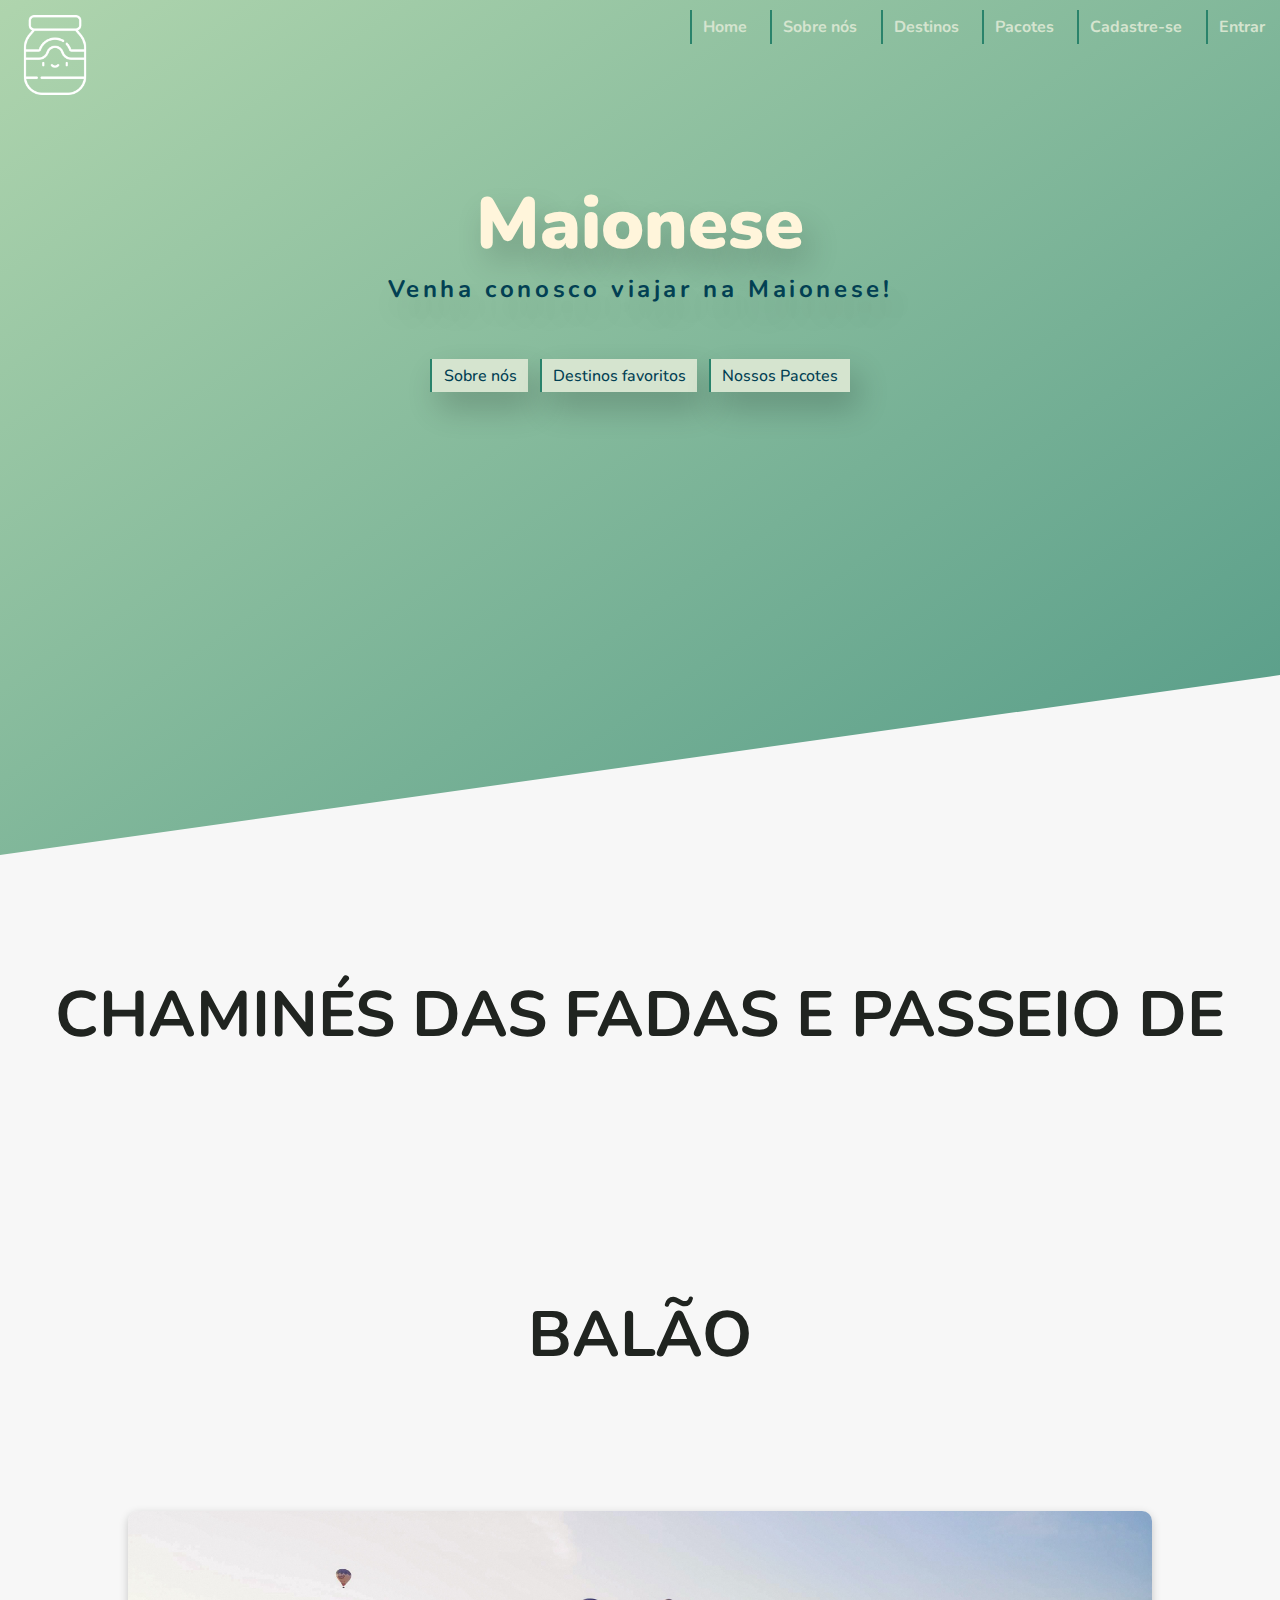
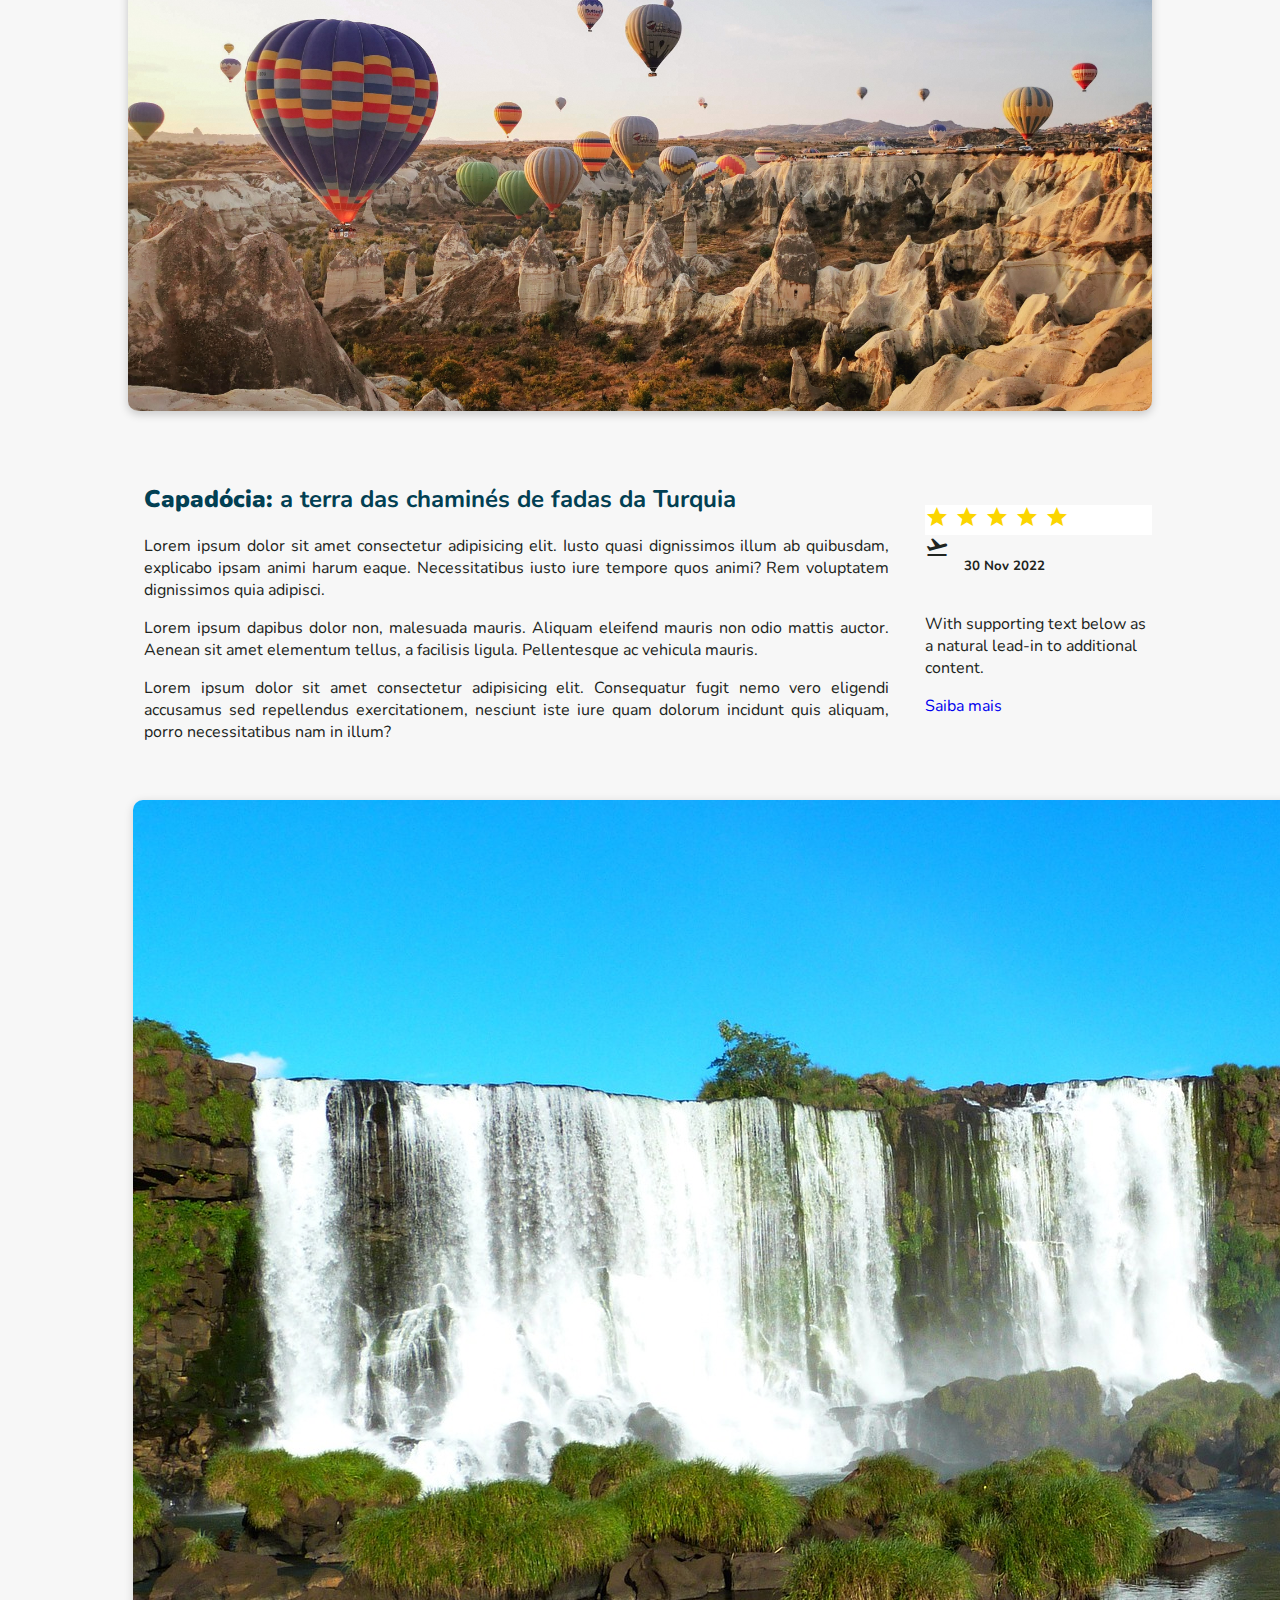
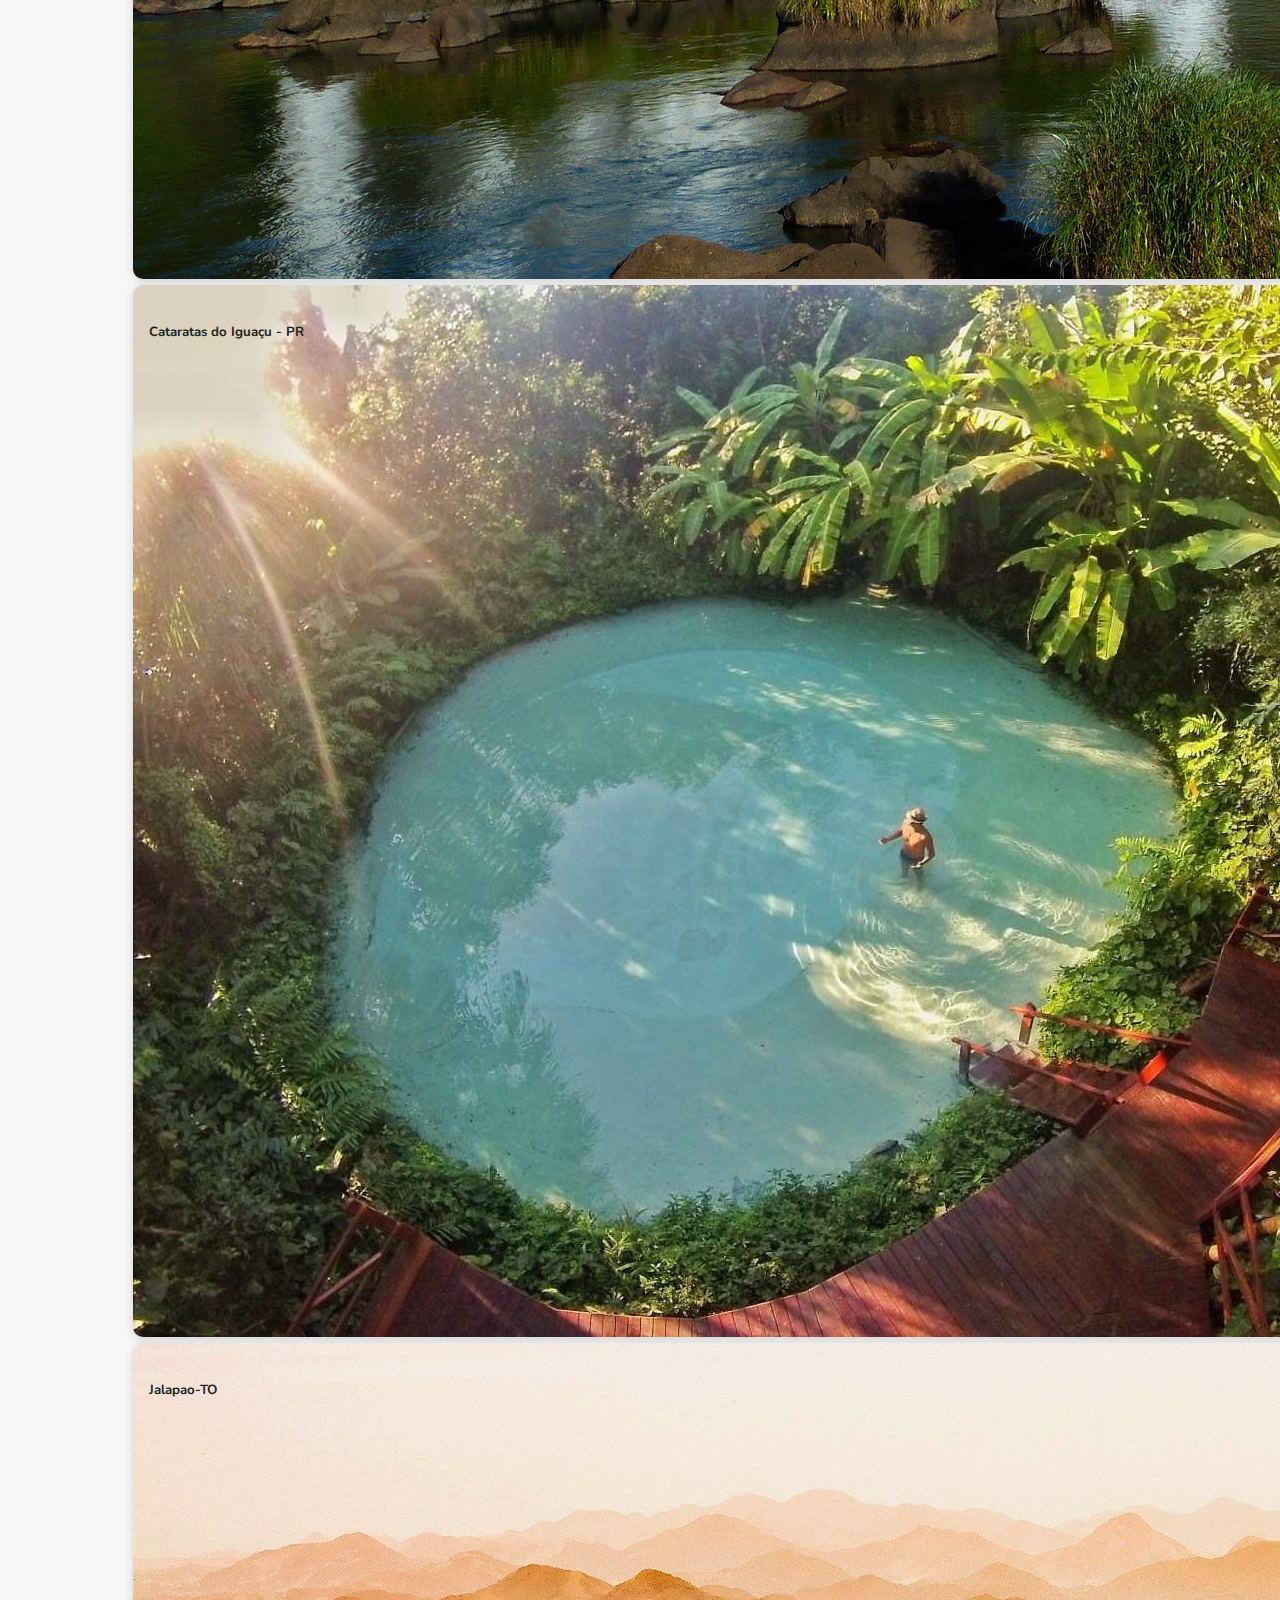
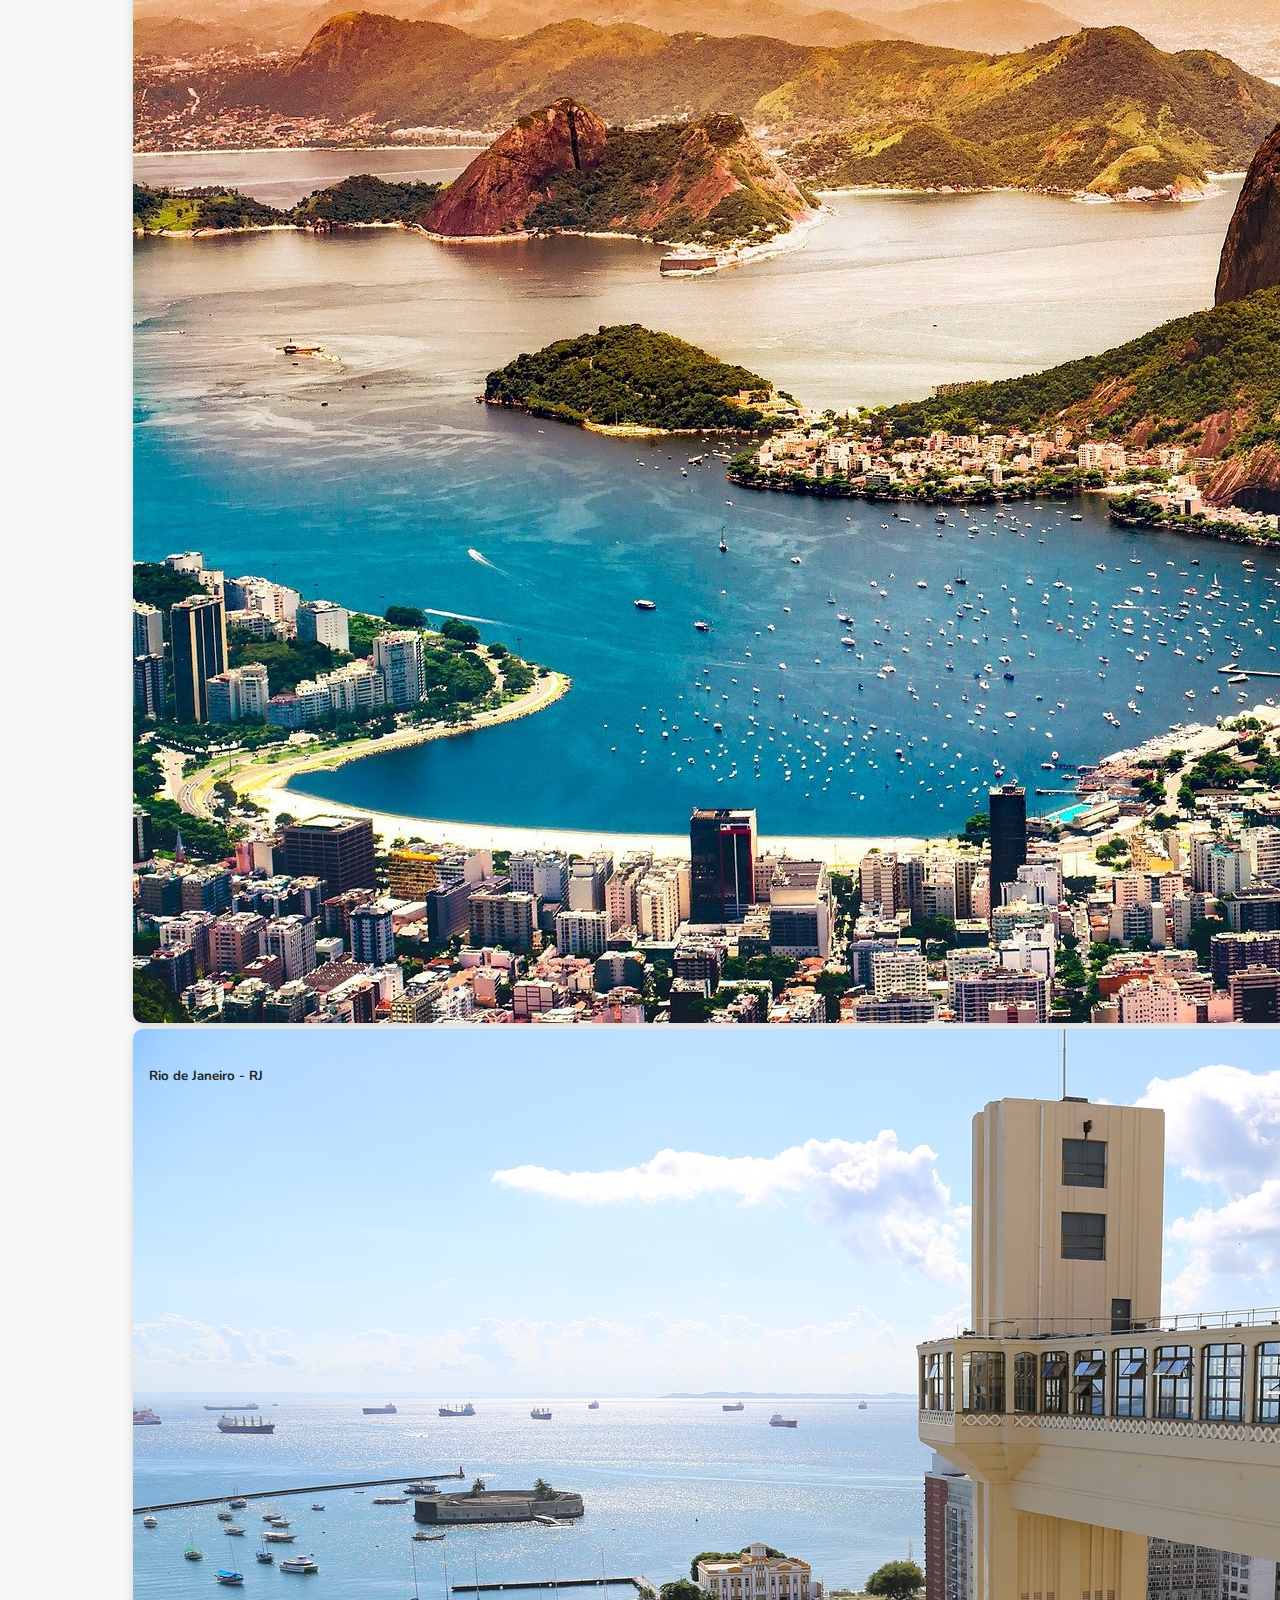
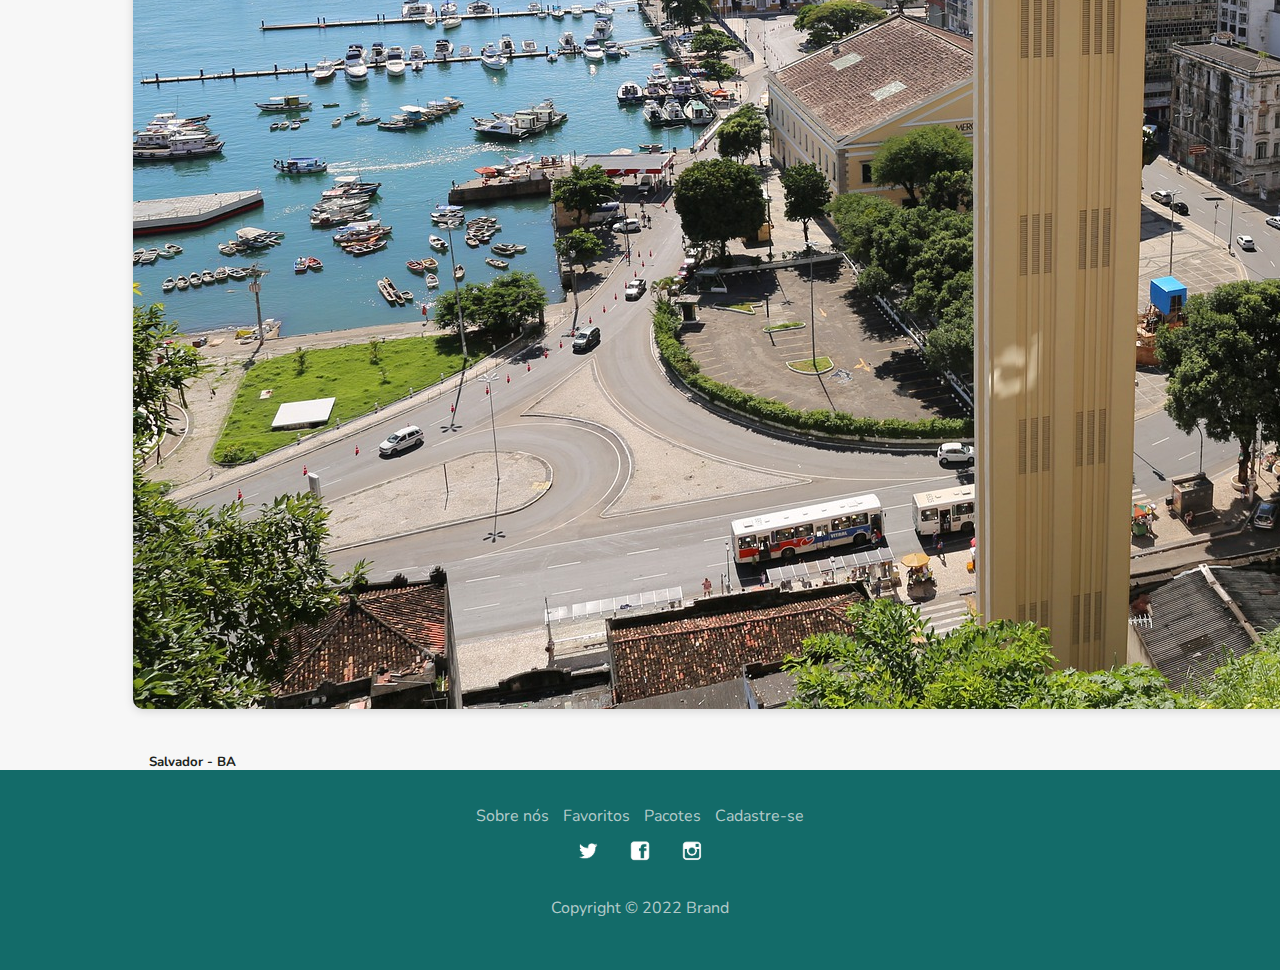
<file: destinos-favoritos/index.html>
<!DOCTYPE html>
<html lang="pt-br">

<head>
  <meta charset="UTF-8">
  <meta http-equiv="X-UA-Compatible" content="IE=edge">
  <meta name="viewport" content="width=device-width, initial-scale=1.0">
  <!-- fonts -->
  <link rel="preconnect" href="https://fonts.googleapis.com">
  <link rel="preconnect" href="https://fonts.gstatic.com" crossorigin>
  <link
    href="https://fonts.googleapis.com/css2?family=Nunito:ital,wght@0,200;0,300;0,500;0,700;0,1000;1,200;1,700&display=swap"
    rel="stylesheet">
  <!-- css home -->
  <link rel="stylesheet" href="../style.css">
  <link rel="stylesheet" href="../menu.css">
  <link rel="stylesheet" href="./style.css">

  <!-- bootstrap cdn -->
  <link href="https://cdn.jsdelivr.net/npm/bootstrap@5.0.2/dist/css/bootstrap.min.css" rel="stylesheet"
    integrity="sha384-EVSTQN3/azprG1Anm3QDgpJLIm9Nao0Yz1ztcQTwFspd3yD65VohhpuuCOmLASjC" crossorigin="anonymous">
  <!-- google icons -->
  <link href="https://fonts.googleapis.com/icon?family=Material+Icons" rel="stylesheet">
  <!-- css -->
  <link rel="stylesheet" href="../footer/footer.css">
  <link rel="stylesheet" href="./style.css">
  <link rel="shortcut icon" href="../mayonnaise.png" type="image/png">
  <title>Destinos Favoritos | Maionese</title>
</head>

<body>
  <!-- Header padrão -->
  <nav class="navBar">
    <div class="logo">
      <img src="../mayonnaise-branco.png" alt="">
    </div>
    <input type="checkbox" id="menu-toggle" />
    <div class="menu-hamburguer">
      <span></span>
    </div>
    <div class="lista">
      <ul>
        <li><a href="../">Home</a></li>
        <li><a href="../sobre">Sobre nós</a></li>
        <li><a href="../destinos-favoritos/">Destinos</a></li>
        <li><a href="../pacotes/">Pacotes</a></li>
        <li><a href="../cadastro/cadastro.html">Cadastre-se</a></li>
        <li><a href="../login/login.html">Entrar</a></li>
      </ul>
    </div>
  </nav>
  <header class="containerHeader">
    <div class="texto">
      <h1>Maionese</h1>
      <h3>Venha conosco viajar na Maionese!</h3>
      <div class="textoLinks">
        <a href="../sobre">Sobre nós</a>
        <a href="../destinos-favoritos/">Destinos favoritos</a>
        <a href="../pacotes/">Nossos Pacotes</a>
      </div>
    </div>
  </header>
  <main>
    <section class="principal">
      <div class="titulo">
        <h1>Chaminés das Fadas e passeio de balão</h1>
      </div>
      <figure class="principal-img">
        <img src="../imagens/baloes-capadocia-turquia.jpg" alt="balões-capadocia-turquia">
      </figure>

    </section>
    <section class="conteudo">
      <div class="descricao">
        <h2><strong>Capadócia:</strong> a terra das chaminés de fadas da Turquia</h2>
        <p>Lorem ipsum dolor sit amet consectetur adipisicing elit. Iusto quasi dignissimos illum ab quibusdam,
          explicabo ipsam animi harum eaque. Necessitatibus iusto iure tempore quos animi? Rem voluptatem dignissimos
          quia adipisci.</p>
        <p>Lorem ipsum dapibus dolor non, malesuada mauris. Aliquam eleifend mauris non odio mattis auctor. Aenean sit
          amet elementum tellus, a facilisis ligula. Pellentesque ac vehicula mauris.</p>
        <p>Lorem ipsum dolor sit amet consectetur adipisicing elit. Consequatur fugit nemo vero eligendi accusamus sed
          repellendus exercitationem, nesciunt iste iure quam dolorum incidunt quis aliquam, porro necessitatibus nam in
          illum?</p>
      </div>
      <div class="informacoes">
        <div class="card">
          <div class="card-header">
            <span class="material-icons yellow">star star star star star</span>
          </div>
          <div class="card-body">
            <div class="card-title">
              <span class="material-icons">flight_takeoff</span>
              <h5 class="card-title">30 Nov 2022</h5>
            </div>
            <p class="card-text">With supporting text below as a natural lead-in to additional content.</p>
            <a href="../pacotes/index.html" class="btn btn-outline-success">Saiba mais</a>
          </div>
        </div>
      </div>
    </section>
    <section class="destinos">
      <div class="card-group">
        <div class="card text-black-50 card-galery">
          <a href="./index.html"><img src="../imagens/Foz-do-Iguacu-PR.jpg" class="card-img-top" alt="..."></a>
          <div class="card-img-overlay">
            <h5 class="card-title">Cataratas do Iguaçu - PR</h5>
          </div>
        </div>
        <div class="card text-black-50 card-galery">
          <a href="./index.html"><img src="../imagens/Jalapao-TO.jpeg" class="card-img-top" alt="..."></a>
          <div class="card-img-overlay">
            <h5 class="card-title">Jalapao-TO</h5>
          </div>
        </div>
        <div class="card text-black-50 card-galery">
          <a href="./index.html"><img src="../imagens/rio-de-janeiro.jpg" class="card-img-top" alt="..."></a>
          <div class="card-img-overlay">
            <h5 class="card-title">Rio de Janeiro - RJ</h5>
          </div>
        </div>
        <div class="card text-black-50 card-galery">
          <a href="./index.html"><img src="../imagens/Salvador-BA.jpg" class="card-img-top" alt="..."></a>
          <div class="card-img-overlay">
            <h5 class="card-title">Salvador - BA</h5>
          </div>
        </div>
      </div>
      </div>
    </section>
  </main>
  <footer>
    <section class="footer-links">
      <div class="links">
        <a href="../sobre/index.html">Sobre nós</a>
        <a href="../destinos-favoritos/index.html">Favoritos</a>
        <a href="../pacotes/index.html">Pacotes</a>
        <a href="../cadastro/cadastro.html">Cadastre-se</a>
      </div>
      <div class="redes-icons">
        <a href="#"><img src="../imagens/twiter.png" alt="twiter-icon"></a>
        <a href="#"><img src="../imagens/facebook.png" alt="facebook-icon"></a>
        <a href="#"><img src="../imagens/instagram.png" alt="instagram-icon"></a>
      </div>
      <p>Copyright © 2022 Brand</p>
    </section>
  </footer>
  <script src="https://cdn.jsdelivr.net/npm/bootstrap@5.0.2/dist/js/bootstrap.bundle.min.js"
    integrity="sha384-MrcW6ZMFYlzcLA8Nl+NtUVF0sA7MsXsP1UyJoMp4YLEuNSfAP+JcXn/tWtIaxVXM"
    crossorigin="anonymous"></script>
</body>

</html>
</file>
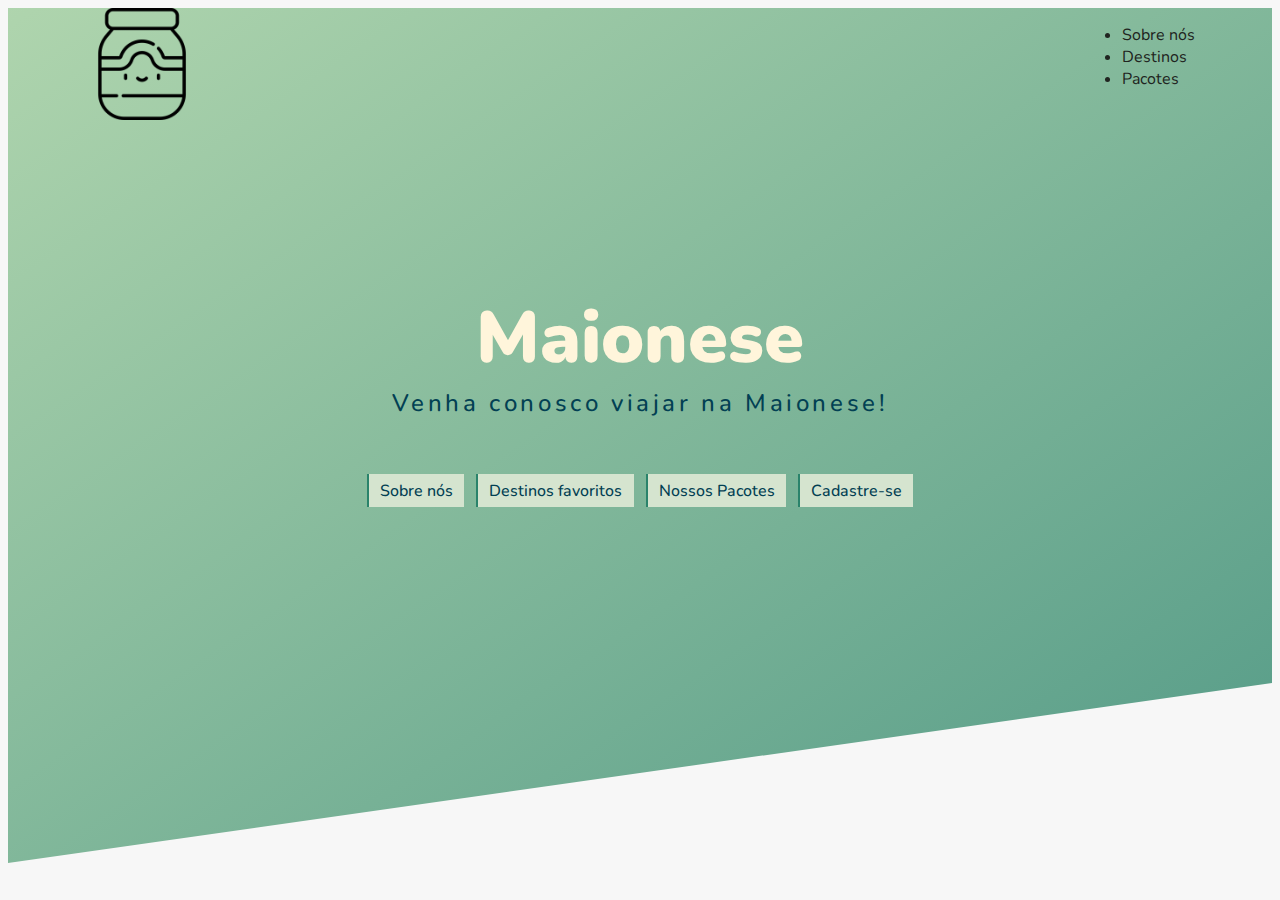
<file: frontEndEstatico/index.html>
<!DOCTYPE html>
<html lang="pt-br">

<head>
    <meta charset="UTF-8">
    <meta http-equiv="X-UA-Compatible" content="IE=edge">
    <meta name="viewport" content="width=device-width, initial-scale=1.0">
    <link rel="preconnect" href="https://fonts.googleapis.com">
    <link rel="preconnect" href="https://fonts.gstatic.com" crossorigin>
    <link href="https://fonts.googleapis.com/css2?family=Delius+Swash+Caps&display=swap" rel="stylesheet">
    <link rel="preconnect" href="https://fonts.googleapis.com">
    <link rel="preconnect" href="https://fonts.gstatic.com" crossorigin>
    <link href="https://fonts.googleapis.com/css2?family=Nunito:ital,wght@0,200;0,300;0,500;0,1000;1,200&display=swap"
        rel="stylesheet">
    <link rel="stylesheet" href="style.css">
    <title> Maionese | Venha conosco viajar na Maionese!</title>
</head>

<body>

    <header class="containerHeader">
        <nav class="navBar">
            <ul>
                <li>Sobre nós</li>
                <li>Destinos</li>
                <li>Pacotes</li>
            </ul>
        </nav>

        <div class="logo">
            <img src="/mayonnaise.png" alt="">
        </div>

        <div class="texto">
            <h1>Maionese</h1>
            <h3>Venha conosco viajar na Maionese!</h3>
            <div class="textoLinks">
                <a href="#">Sobre nós</a>
                <a href="#">Destinos favoritos</a>
                <a href="#">Nossos Pacotes</a>
                <a href="#">Cadastre-se</a>
            </div>
        </div>

    </header>

</body>

</html>
</file>
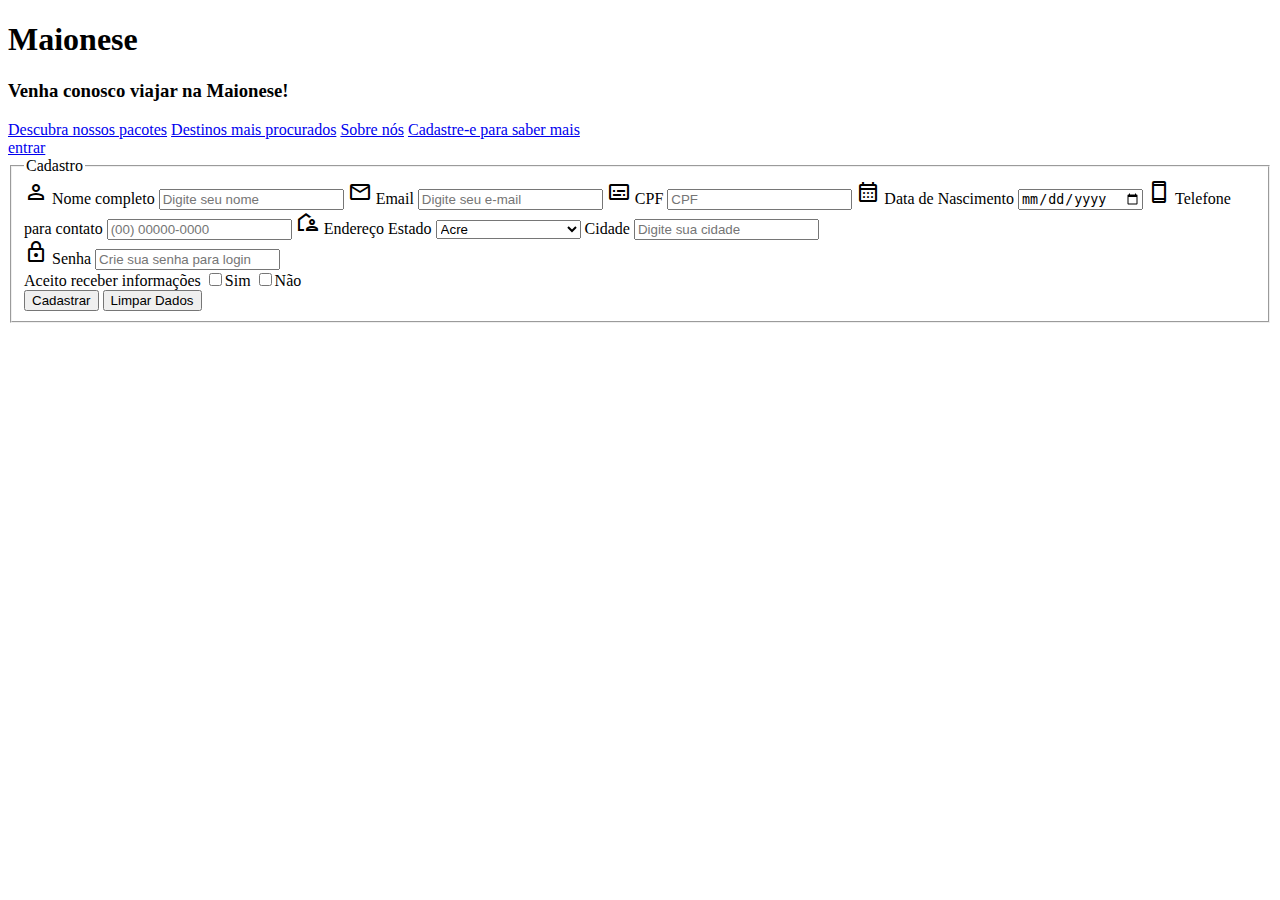
<file: cadastro.html>
<!DOCTYPE html>
<html lang="pt-br">
<head>
    <meta charset="UTF-8">
    <meta http-equiv="X-UA-Compatible" content="IE=edge">
    <meta name="viewport" content="width=device-width, initial-scale=1.0">
    <link href="https://fonts.googleapis.com/css2?family=Material+Symbols+Outlined" rel="stylesheet" />
    <title>cadastro</title>
</head>

<body>
     <!-- Header padrão do projeto -->
     <header>

        <div class="logo">
    
        </div>
        <div class="texto">
            <h1>Maionese</h1>
            <h3>Venha conosco viajar na Maionese!</h3>
            <a href="#">Descubra nossos pacotes</a>
            <a href="#">Destinos mais procurados</a>
            <a href="#">Sobre nós</a>
            <a href="#">Cadastre-e para saber mais</a>
    
        </div>
        <div>
            <a href="#">entrar</a>
        </div>
    </header>

    <!-- Main com formulário de cadastro -->
    <main>
        <div class="cadastro-container">
            <form action="">
                <Fieldset>
                    <legend>Cadastro</legend>
                    <div class="dados-cadastro">

                        <!-- Nome -->
                        <span class="material-symbols-outlined">person</span>
                        <label for="nome">Nome completo</label>
                        <input type="text" name="nome" id="nome" placeholder="Digite seu nome" maxlength="50"  required>

                        <!-- email -->
                        <span class="material-symbols-outlined">mail</span>
                        <label for="email">Email</label>
                        <input type="email" name="email-cadastro" id="email-cadastro" placeholder="Digite seu e-mail" required maxlength="30">

                        <!-- CPF -->
                        <span class="material-symbols-outlined">subtitles</span>
                        <label for="cpf">CPF</label>
                        <input type="text" name="cpf" id="cpf" placeholder="CPF" maxlength="11">

                        <!-- data nascimento -->
                        <span class="material-symbols-outlined">calendar_month</span>
                        <label for="date">Data de Nascimento</label>
                        <input type="date" name="data-nascimento" id="data-nascimento">

                        <!-- telefone para contato -->
                        <span class="material-symbols-outlined">smartphone</span>
                        <label for="telefone">Telefone para contato</label>
                        <input type="tel" name="tel" id="tel" placeholder="(00) 00000-0000" maxlength="11">

                        <!-- endereço -->
                        <span class="material-symbols-outlined">location_away</span>
                        <label for="endereco">Endereço</label>
                        <label for="endereco-estado">Estado</label>
                        <select name="endereco-estado" id="endereco-estado">
                            <option value="acre">Acre</option>
                            <option value="alagoas">Alagoas</option>
                            <option value="amapa">Amapa</option>
                            <option value="amozonas">Amazonas</option>
                            <option value="bahia">Bahia</option>
                            <option value="ceará">Ceará</option>
                            <option value="df">Distrito Federal</option>
                            <option value="esp-santo">Espirito Santo</option>
                            <option value="goias">Goiás</option>
                            <option value="maranhao">Maranhão</option>
                            <option value="mato-grosso">Mato Grosso</option>
                            <option value="mato-grosso-sul">Mato Grosso do Sul</option>
                            <option value="minas-gerais">Minas Gerais</option>
                            <option value="para">Pará</option>
                            <option value="paraiba">Paraíba</option>
                            <option value="parana">Paraná</option>
                            <option value="pernanbuco">Pernanbuco</option>
                            <option value="piaui">Piauí</option>
                            <option value="rio-jan">Rio de Janeiro</option>
                            <option value="rio-grande-norte">Rio Grande do Norte</option>
                            <option value="rio-grande-sul">Rio Grande do Sul</option>
                            <option value="rondonia">Rondônia</option>
                            <option value="roraima">Roraima</option>
                            <option value="santa-catarina">Santa Catarina</option>
                            <option value="sao-paulo">São Paulo</option>
                            <option value="sergipe">Sergipe</option>
                            <option value="tocantins">Tocantins</option>
                        </select>
                        <label for="endereco-cidade">Cidade</label>
                        <input type="text" name="endereco-cidade" id="endereco-cidade" placeholder="Digite sua cidade">
                    </div>

                    <div class="cadastro-senha">
                        <span class="material-symbols-outlined">lock</span>
                        <label for="cadastro-senha">Senha</label>
                        <input type="password" name="cadastro-senha" id="cadastro-senha" placeholder="Crie sua senha para login" required>
                    </div>

                    <!-- Aceite para receber informações  -->
                    <div class="aceite-info">
                        <label for="">Aceito receber informações</label>
                        <input type="checkbox" name="aceite-informacoes" id="sim" value="true">Sim
                        <input type="checkbox" name="aceite-informacoes" id="nao" value="false">Não
                    </div>

                    <!-- Botoes do Formulário -->
                    <div class="botoes-form">
                        <input type="button" value="Cadastrar">
                        <input type="reset" value="Limpar Dados">
                    </div>
                </Fieldset>

                <div class="destinos-interesse">
                    
                </div>
            </form>
        </div>
    </main>

    <!-- Footer padrão do projeto -->
    <footer></footer>
</body>
</html>
</file>
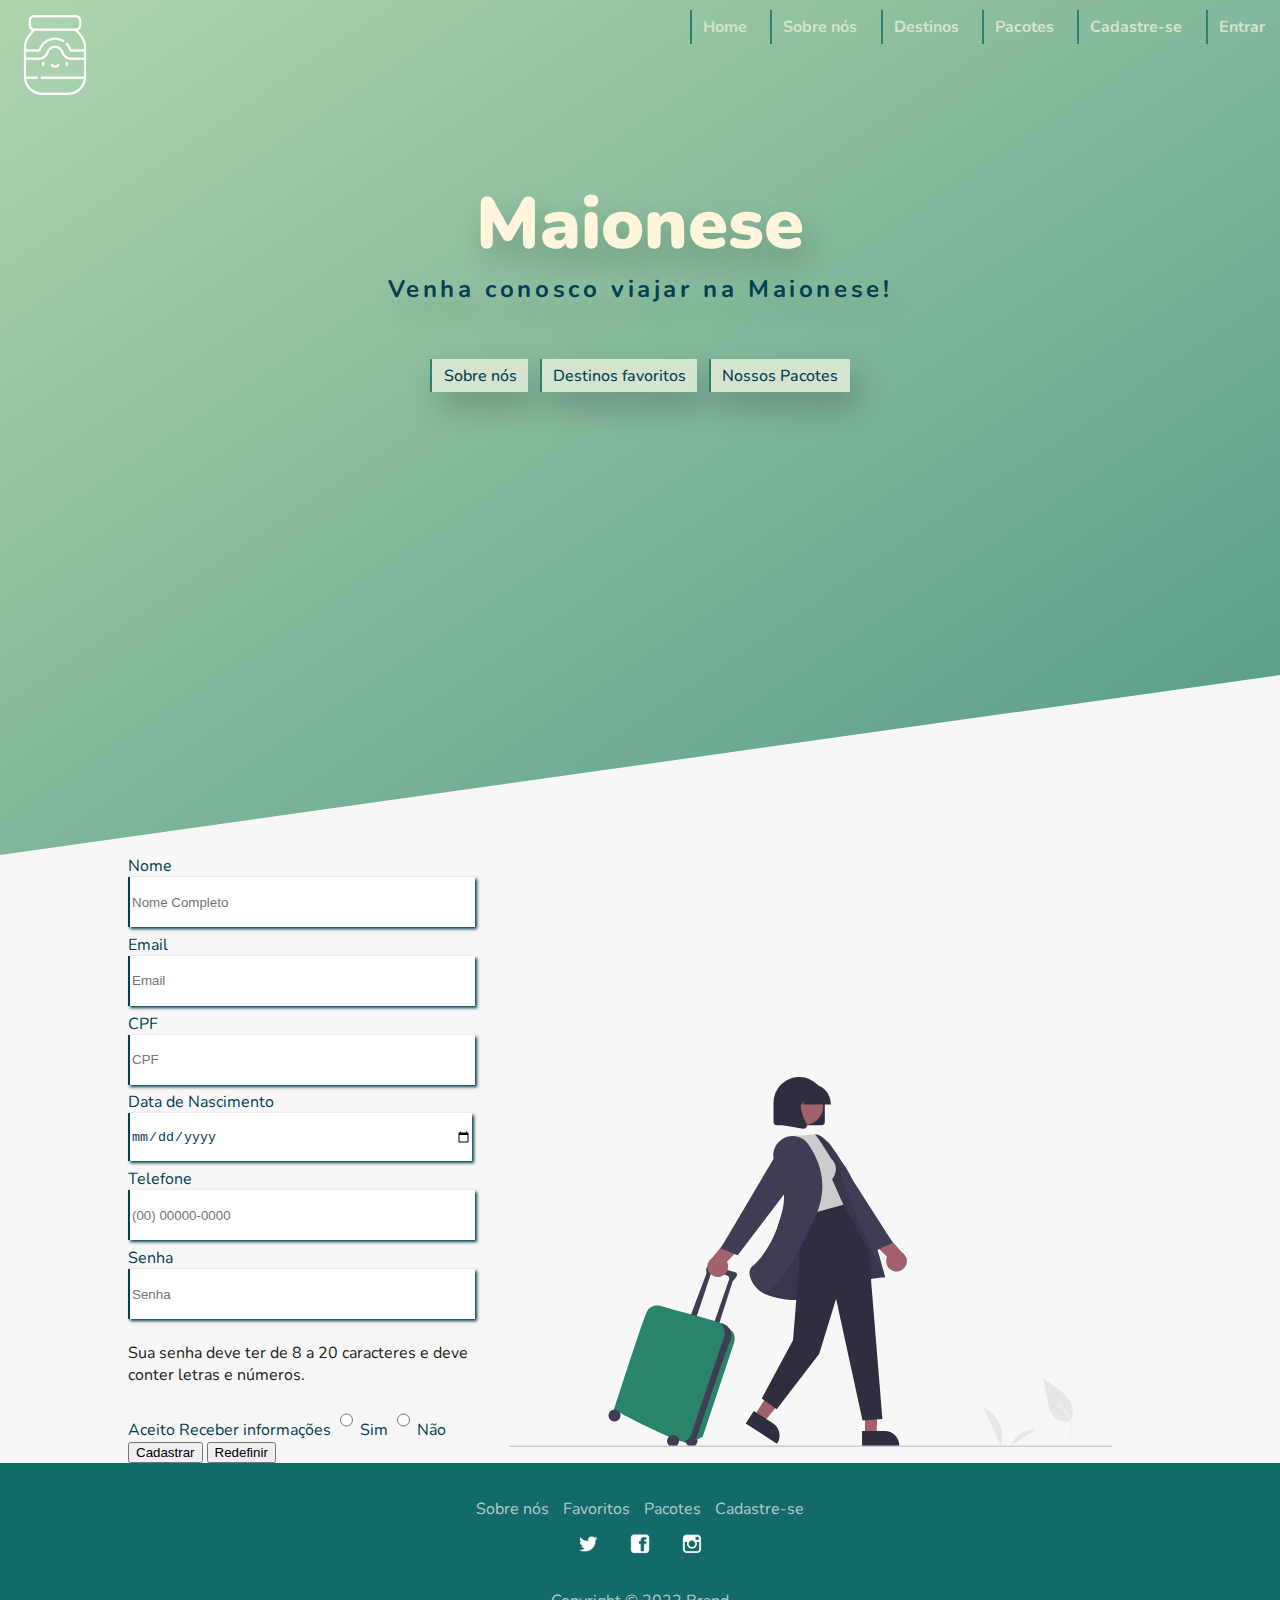
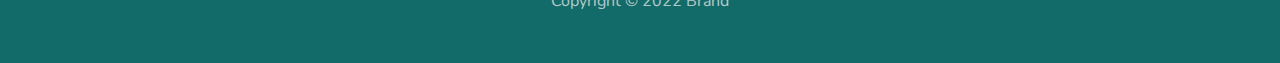
<file: cadastro/cadastro.html>
<!DOCTYPE html>
<html lang="pt-br">

<head>
    <meta charset="UTF-8">
    <meta http-equiv="X-UA-Compatible" content="IE=edge">
    <meta name="viewport" content="width=device-width, initial-scale=1.0">
    <!-- fonts -->
    <link rel="preconnect" href="https://fonts.googleapis.com">
    <link rel="preconnect" href="https://fonts.gstatic.com" crossorigin>
    <link
        href="https://fonts.googleapis.com/css2?family=Nunito:ital,wght@0,200;0,300;0,500;0,700;0,1000;1,200;1,700&display=swap"
        rel="stylesheet">
    <!-- Bootstrap CSS-->
    <link href="https://cdn.jsdelivr.net/npm/bootstrap@5.2.2/dist/css/bootstrap.min.css" rel="stylesheet"
        integrity="sha384-Zenh87qX5JnK2Jl0vWa8Ck2rdkQ2Bzep5IDxbcnCeuOxjzrPF/et3URy9Bv1WTRi" crossorigin="anonymous">
    <!-- css páginas -->
    <link rel="stylesheet" href="../style.css">
    <link rel="stylesheet" href="./style-cadastro.css">
    <link rel="stylesheet" href="../menu.css">
    <link rel="stylesheet" href="../footer/footer.css">

    <link rel="shortcut icon" href="../mayonnaise.png" type="image/png">
    <title>Fomulário de Cadastro | Maionese</title>
</head>

<body>
    <!-- Header padrão do projeto -->
    <nav class="navBar">
        <div class="logo">
            <img src="../mayonnaise-branco.png" alt="">
        </div>
        <input type="checkbox" id="menu-toggle" />
        <div class="menu-hamburguer">
            <span></span>
        </div>
        <div class="lista">
            <ul>
                <li><a href="../">Home</a></li>
                <li><a href="../sobre">Sobre nós</a></li>
                <li><a href="../destinos-favoritos/">Destinos</a></li>
                <li><a href="../pacotes/">Pacotes</a></li>
                <li><a href="../cadastro/cadastro.html">Cadastre-se</a></li>
                <li><a href="../login/login.html">Entrar</a></li>
            </ul>
        </div>
    </nav>
    <header class="containerHeader">
        <div class="texto">
            <h1>Maionese</h1>
            <h3>Venha conosco viajar na Maionese!</h3>
            <div class="textoLinks">
                <a href="../sobre">Sobre nós</a>
                <a href="../destinos-favoritos/">Destinos favoritos</a>
                <a href="../pacotes/">Nossos Pacotes</a>
            </div>
        </div>
    </header>

    <!-- Main com formulário de cadastro -->
    <main>
        <figure class="img-cadastro">
            <img src="../imagens/icones/travel_mode.svg" alt="" width="200px">
        </figure>

        <form class="col-lg-6 col-md-10">
            <!-- Nome Completo -->
            <div class="form-group row">
                <label for="nome-completo" class="col-sm-2 col-form-label">Nome</label>
                <div class="col-sm-10">
                    <input type="text" class="form-control" id="nome-completo" placeholder="Nome Completo">
                </div>
            </div>
            <!-- Email -->
            <div class="form-group row">
                <label for="email" class="col-sm-2 col-form-label">Email</label>
                <div class="col-sm-10">
                    <input type="email" class="form-control" id="email" placeholder="Email">
                </div>
            </div>
            <!-- CPF -->
            <div class="form-group row">
                <label for="cpf" class="col-sm-2 col-form-label">CPF</label>
                <div class="col-sm-10">
                    <input type="text" class="form-control" id="cpf" placeholder="CPF">
                </div>
            </div>
            <!-- Data Nascimento -->
            <div class="form-group row">
                <label for="data-nascimento" class="col-sm-2 col-form-label">Data de Nascimento</label>
                <div class="col-sm-10">
                    <input type="date" class="form-control" id="data-nascimento">
                </div>
            </div>
            <!-- Telefone para contato -->
            <div class="form-group row">
                <label for="telefone" class="col-sm-2 col-form-label">Telefone</label>
                <div class="col-sm-10">
                    <input type="tel" class="form-control" id="telefone" placeholder="(00) 00000-0000">
                </div>
            </div>
            <!-- Senha -->
            <div class="form-group row">
                <label for="senha" class="col-sm-2 col-form-label">Senha</label>
                <div class="col-sm-10">
                    <input type="password" class="form-control" id="senha" placeholder="Senha">
                    <p id="txt-auxiliar-senha" class="text-muted">
                        Sua senha deve ter de 8 a 20 caracteres e deve conter letras e números.
                    </p>
                </div>
            </div>
            <!-- Aceite informações -->
            <div class="custom-control custom-radio custom-control-inline">
                <label for="">Aceito Receber informações</label>
                <input type="radio" id="aceite-info-sim" name="aceite-info" class="custom-control-input">
                <label class="custom-control-label" for="aceite-info">Sim</label>
                <input type="radio" id="aceite-info-nao" name="aceite-info" class="custom-control-input">
                <label class="custom-control-label" for="aceite-info">Não</label>
            </div>
            <!-- Enviar -->
            <div class="form-group row">
                <div class="col-lg-12 align-items-cente">
                    <button type="submit" class="btn btn-primary">Cadastrar</button>
                    <button type="reset" class="btn btn-primary">Redefinir</button>
                </div>
            </div>
        </form>
    </main>

    <!-- Footer padrão do projeto -->
    <footer>
        <section class="footer-links">
            <div class="links">
                <a href="../sobre/index.html">Sobre nós</a>
                <a href="../destinos-favoritos/index.html">Favoritos</a>
                <a href="../pacotes/index.html">Pacotes</a>
                <a href="./cadastro.html">Cadastre-se</a>
            </div>
            <div class="redes-icons">
                <a href="#"><img src="../imagens/twiter.png" alt="twiter-icon"></a>
                <a href="#"><img src="../imagens/facebook.png" alt="facebook-icon"></a>
                <a href="#"><img src="../imagens/instagram.png" alt="instagram-icon"></a>
            </div>
            <p>Copyright © 2022 Brand</p>
        </section>
    </footer>

    <!-- Bootstrap JS -->
    <script src="https://cdn.jsdelivr.net/npm/bootstrap@5.2.2/dist/js/bootstrap.bundle.min.js"
        integrity="sha384-OERcA2EqjJCMA+/3y+gxIOqMEjwtxJY7qPCqsdltbNJuaOe923+mo//f6V8Qbsw3"
        crossorigin="anonymous"></script>
</body>

</html>
</file>
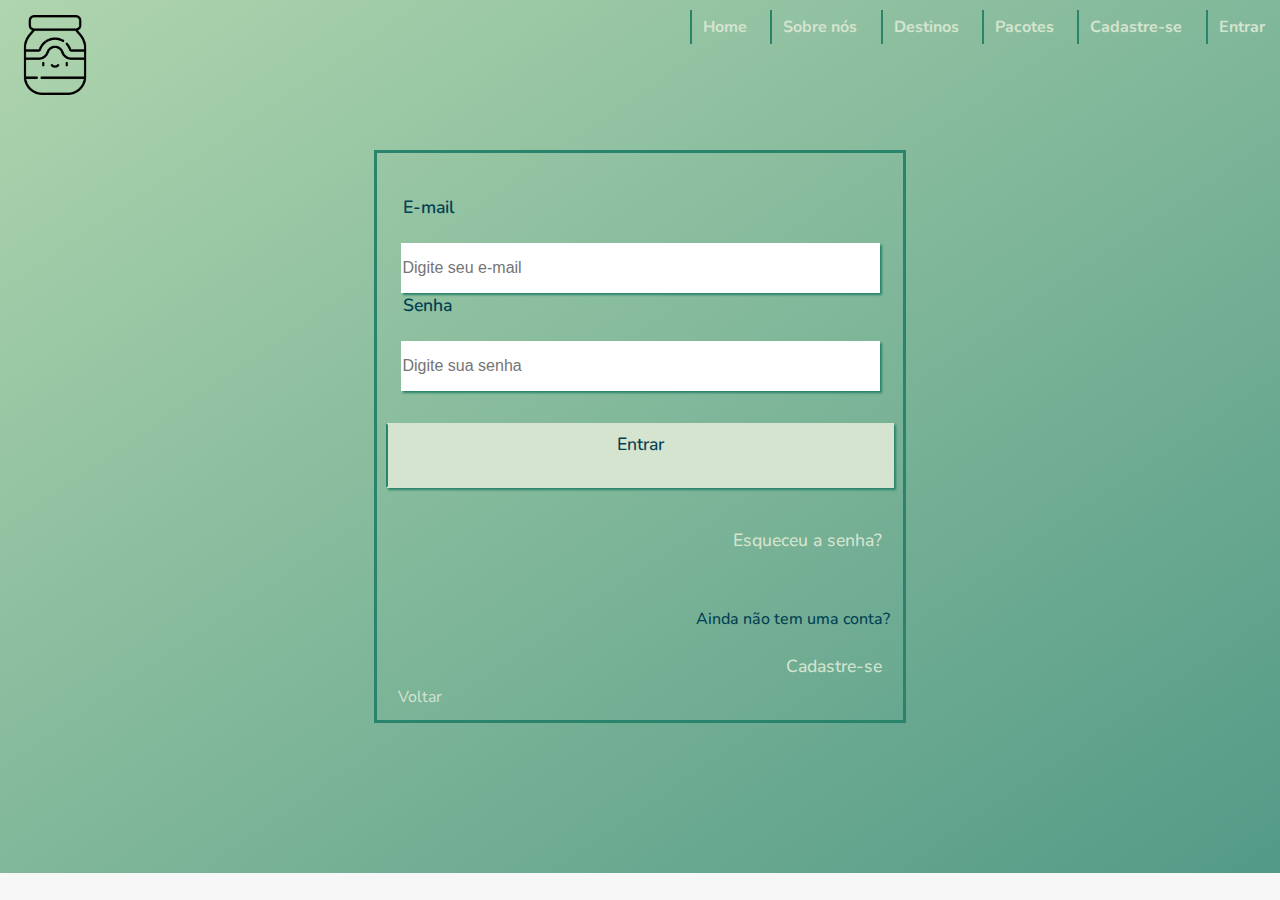
<file: login/login.html>
<!DOCTYPE html>
<html lang="pt-br">

<head>
    <meta charset="UTF-8">
    <meta http-equiv="X-UA-Compatible" content="IE=edge">
    <meta name="viewport" content="width=device-width, initial-scale=1.0">
    <meta charset="UTF-8">
    <meta http-equiv="X-UA-Compatible" content="IE=edge">
    <meta name="viewport" content="width=device-width, initial-scale=1.0">
    <link rel="preconnect" href="https://fonts.googleapis.com">
    <link rel="preconnect" href="https://fonts.gstatic.com" crossorigin>
    <link
        href="https://fonts.googleapis.com/css2?family=Nunito:ital,wght@0,200;0,300;0,500;0,700;0,1000;1,200;1,700&display=swap"
        rel="stylesheet">
    <link rel="stylesheet" href="../style.css">
    <link rel="stylesheet" href="../menu.css">
    <link rel="stylesheet" href="./style-login.css">

    <title>Login</title>
</head>

<body>
    <!-- Menu Hamburguer padrão do projeto -->
    <nav class="navBar">
        <div class="logo">
            <img src="/mayonnaise.png" alt="">
        </div>
        <input type="checkbox" id="menu-toggle" />
        <div class="menu-hamburguer">
            <span></span>
        </div>
        <div class="lista">
            <ul>
                <li><a href="../">Home</a></li>
                <li><a href="../sobre">Sobre nós</a></li>
                <li><a href="../destinos-favoritos/">Destinos</a></li>
                <li><a href="../pacotes/">Pacotes</a></li>
                <li><a href="../cadastro/cadastro.html">Cadastre-se</a></li>
                <li><a href="../login/login.html">Entrar</a></li>
            </ul>
        </div>
    </nav>

    <main>
        <div class="login-container">

            <div class="form-container">
                <form action="">
                    <!-- email -->
                    <label for="email">E-mail</label>
                    <input type="email" name="email-login" id="email-login" placeholder="Digite seu e-mail"
                        autocomplete="off">
                    <!-- senha -->
                    <label for="password">Senha</label>
                    <input type="password" name="senha" id="senha" placeholder="Digite sua senha">
                    <!-- botão entrar -->
                    <!-- <button type="button" href="../index.html" id="botao-entrar">Entrar</button> -->
                    <a href="../index.html" id="botao-entrar">Entrar</a>
                </form>

                <div class="registro-container">
                    <a href="#">Esqueceu a senha?</a>
                    <p>Ainda não tem uma conta?</p>
                    <a href="../cadastro/cadastro.html">Cadastre-se</a>
                </div>
                <a href="../index.html">Voltar</a>
            </div>


        </div>
    </main>

    <!-- footer padrão do projeto -->
    <footer></footer>
</body>

</html>
</file>
<file: style.css>
html,
body {
    margin: 0;
    min-height: 100%;
    background-color: #f7f7f7;
    font-family: 'Nunito', sans-serif;
    color: rgb(32, 36, 32);
    list-style-type: none;
}

.containerHeader {
    height: 95vh;
    background-image: linear-gradient(to right bottom, rgb(157, 204, 155, 0.8), rgb(42, 131, 107, 0.8)), url('https://images.unsplash.com/photo-1482192505345-5655af888cc4?ixlib=rb-1.2.1&ixid=MnwxMjA3fDB8MHxwaG90by1wYWdlfHx8fGVufDB8fHx8&auto=format&fit=crop&w=1856&q=80');
    background-repeat: no-repeat;
    background-position-y: 42%;
    background-position-x: cover;
    clip-path: polygon(0 0, 100% 0, 100% 75vh, 0 100%);
    position: relative;
    /* display: flex;
    flex-direction: column; */
}

.logo img {
    margin: 15px;
    width: 5em;
    position: absolute;
}


.texto {
    height: 60%;
    text-align: center;
    display: flex;
    flex-direction: column;
    justify-content: center;
    align-items: center;
    margin: 0;
    padding: 0;
    color: #024053;
}

.texto h1 {
    font-weight: 1000;
    font-size: 4.5em;
    color: #fff5db;
    margin-bottom: 0em;
    text-shadow: 0.5rem 1rem 2rem rgba(0, 0, 0, 0.2);
    animation-name: moveInLeft;
    animation-duration: 1.5s;
    animation-timing-function: ease-out;
}

@keyframes moveInLeft {
    0% {
        letter-spacing: 2em;
        -webkit-transform: translateZ(30rem);
        transform: translateZ(30rem);
        -webkit-filter: blur(1.2rem);
        filter: blur(1.2rem);
        opacity: 0;
    }

    100% {
        -webkit-transform: translateZ(1.2rem);
        transform: translateZ(1.2rem);
        -webkit-filter: blur(0);
        filter: blur(0);
        opacity: 1;
    }
}

.texto h3 {
    font-weight: 700;
    font-size: 1.5em;
    letter-spacing: 0.15em;
    margin-top: 0;
    padding-top: 0;
    margin-bottom: 2.5em;
    text-shadow: 0.5rem 1rem 2rem rgba(0, 0, 0, 0.2);
}

.textoLinks a {
    flex-direction: row;
    text-decoration: none;
    font-weight: 500;
    padding: 0.35em 0.7em;
    margin: 1.5em 0.25em;
    background-color: #d5e4cf;
    color: #024053;
    border-left: 2.5px solid rgb(42, 131, 107);
    box-shadow: 0.5rem 1rem 2rem rgba(0, 0, 0, 0.2);
    transition: all 0.5s;
    position: relative;
}

.textoLinks a:hover {
    color: rgb(42, 131, 107);
    box-shadow: none;
}


.navBar {
    display: flex;
    flex-direction: row;
    justify-content: space-between;
    position: absolute;
    top: 0;
    left: 0;
    right: 0;
    z-index: 2;
}

.navBar ul {
    list-style-type: none;
}

.lista li {
    display: inline;
    font-weight: 700;
    padding: 0.35em 0.7em;
    margin: 1.5em 0.25em;
    color: #d5e4cf;
    border-left: 2.5px solid rgb(42, 131, 107);
}

.lista a {
    color: #d5e4cf !important;
    text-decoration: none;

}

.lista a:hover {
    text-decoration: underline;
}


/* about */

.sobre {
    margin-top: 1.5em;
    background-color: #d5e4cf;
    box-sizing: border-box;
    box-shadow: #024053;
    min-height: 85vh;
}

.textoSobre {
    border-bottom: none;
    margin: 1.5em 0.25em;
    padding: 0em 1.5em;
}

.sobre h3 {
    font-size: 1.5em;
    letter-spacing: 0.15em;
    text-transform: uppercase;
    display: inline-block;
    font-weight: 700;
    background-image: linear-gradient(to right, rgb(157, 204, 155), rgb(42, 131, 107));
    -webkit-background-clip: text;
    color: transparent;
    transition: all .2s;
    margin: 1.5em 0.25em;
    padding: 0em 1.5em;
}

.sobre h3:hover {
    transform: scale(1.1);
    text-shadow: 0.5rem 1rem 2rem rgba(0, 0, 0, 0.2);
}

.textoSobre {
    border: 2.5px solid rgb(42, 131, 107);
    border-top: none;
    border-bottom: none;
    padding: 0em 1.5em;
}

.carrosselSobre {
    margin: 0 auto;
    padding: 1.5em;
    max-width: 86vw;
}

@media (max-width: 991px) {
    .textoLinks {
        display: none;
    }
}

@media (max-width: 640px) {
    .texto h1 {
        margin-top: auto;
        font-size: 3em;
    }

    .texto h3 {
        font-size: 1.1em;
    }

    .textoLinks {
        display: none;
    }
}
</file>
<file: menu.css>
#menu-toggle {
    display: none;
}

@media (max-width: 768px) {
    .menu-hamburguer {
        width: 38px;
        display: block;
        height: 29px;
        z-index: 3;
        position: absolute;
        right: 14px;
        top: 14px;
    }

    .menu-hamburguer span,
    .menu-hamburguer span::after,
    .menu-hamburguer span::before {
        position: absolute;
        height: 5px;
        width: 100%;
        border-radius: 5px;
        transition: .5s all;
        background-color: #d5e4cf;
    }

    .menu-hamburguer span::after {
        content: "";
        margin-top: 12px;
    }

    .menu-hamburguer span::before {
        content: "";
        margin-top: 24px;
    }

    #menu-toggle {
        width: 38px;
        display: block;
        height: 29px;
        opacity: 0;
        z-index: 4;
        position: absolute;
        right: 10px;
        top: 10px;
    }

    #menu-toggle:checked~.lista {
        opacity: 1;
        transform: scaleX(1);
        transform-origin: 100%;
    }

    .lista {
        transform-origin: 100%;
        transform: scaleX(0);
        opacity: 0;
        transition: .5s all;
        box-sizing: border-box;
        padding-top: 50px;
        display: block;
        width: 300px;
        height: 100vh;
        background-color: #9dcc9b;
        box-shadow: 0px 0px 25px rgba(0,0,0,0.2);
    }

    .lista ul {
        display: flex;
        padding: 10px;
        flex-direction: column;
    }

    .lista ul li {
        color: #2a836b;
        margin: 0.1em;
    }

    .lista ul li:hover {
        background-color: #b6dfb5;
    }

    #menu-toggle:checked~.menu-hamburguer span {
        top: 14px;
        transform: rotate(135deg);
        background-color: #2a836b;
    }

    #menu-toggle:checked~.menu-hamburguer span::after {
        opacity: 0;
    }

    #menu-toggle:checked~.menu-hamburguer span::before {
        transform: rotate(-90deg);
        right: 0px;
        background-color: #2a836b;
        top: -24px;
    }
}
</file>
<file: destinos-favoritos/style.css>
:root{
  --tamanho-main: calc(100% - (95vh + 200px));
}

body{
  font-family: 'Nunito', sans-serif;
  margin: 0 auto;
  display: grid;
  grid-template-columns: 1fr 1fr 1fr 1fr;
  grid-template-rows: 95vh var(--tamanho-main) 200px;
  grid-template-areas: 
    "header header header header"
    "main main main main"
    "footer footer footer footer"
  ;
}
.containerHeader{
  grid-area: header;
}
main{
  grid-area: main;
}

/* estilização para imagem principal */
.principal{
  display: flex;
  flex-direction: column;
  align-items: center;
  justify-content: center;
}
.principal-img{
  width: 80vw;
  height: 500px;
  box-shadow: 0 3px 10px rgb(0 0 0 / 0.2);
  border-radius: 10px;
}
.principal-img img{
  height: 100%;
  width: 100%;
  object-fit: cover;
  border-radius: 10px; 
}
.titulo{
  font-weight: bold;
  text-transform: uppercase;
  margin: 0px;
  line-height: 5;
  font-size: 2em;
  text-align: center;
}
.titulo h1{
  margin: 0;
}

/* estilização do conteúdo */
.conteudo{
  max-width: 80vw;
  margin: 20px auto 20px;
  display: flex;
  gap: 20px;
  justify-content: space-evenly;
  align-items: center;
}
.descricao{
  padding: 1rem;
  text-align: justify;
}
.descricao h2{
  color: #024053;
}
.card-header{
  background-color: #fff!important;
}
.material-icons.yellow {
   color: #fbd500; 
}
.card-title{
  display: flex;
  justify-content: flex-start;
  gap: 15px;
}

/* estilização galeria de imagens */
.destinos{
  margin: 0 auto 50px;
  max-width: 80vw;
}
.card-group{
  gap: 15px;
  padding: 5px
}
.card-galery{
  flex-direction: row!important;
  border-radius: 10px!important;
}
.card a{
  display: inherit;
  text-decoration: none;
}
.card-img-top{
  box-shadow: 0px 2px 10px rgba(0,0,0,.15);
  transition: .4s;
  border-radius: 10px!important;
}
.card-img-top:hover{
  transform: scale(1.05);
  box-shadow: 0px 10px 10px rgba(0,0,0,.15) !important;
}
.card-img-overlay {
  position: absolute;
  top: 0;
  right: 0;
  bottom: auto!important;  
  left: 0;
  padding: 1rem;
  border-radius: calc(0.25rem - 1px);
  inset:initial;
}

/* responsividade */
@media (max-width: 768px) {
  .conteudo{
    flex-wrap: wrap;
  }
  .card-group {
    flex-direction: column !important;
  }
}
</file>
<file: footer/footer.css>
footer{
  display: flex;
  justify-content: space-evenly;
  align-items: center;
  background-color: #136B69;
  grid-area: footer;
  height: 200px;
}
#footer-logo {
  width: 7em;
  height: 7em;
  transform: rotate(45deg);
}
.footer-links{
  display: flex;
  flex-direction: column;
  align-items: center;
  justify-content: flex-end;
}
.links a{
  text-decoration: none;
  margin: 0 5px;
  color: rgba(238, 238, 238, 0.74);
}
.links a:hover{
  color: #eee;
}
.redes-icons img{
  width: 3rem;
  height: auto;
}
.footer-links p{
  color: rgba(238, 238, 238, 0.74);
}
.redes-icons img:hover{
  scale: 1.2;
}
</file>
<file: frontEndEstatico/style.css>
html,
body {
    min-height: 100%;
    background-color: #f7f7f7;
    font-family: 'Nunito', sans-serif;
    color: rgb(32, 36, 32);
}

.containerHeader {
    height: 95vh;
    background-image: linear-gradient(to right bottom, rgb(157, 204, 155, 0.8), rgb(42, 131, 107, 0.8));
    /* background-position-y: 42%;
    background-position-x: cover; */
    clip-path: polygon(0 0, 100% 0, 100% 75vh, 0 100%);
    position: relative;
    /* display: flex;
    flex-direction: column; */
}

.navBar {
    position: absolute;
    left: 85%;
}

.logo {
    position: absolute;
    right: 85%;

}

.logo img {
    width: 7em;
}

.texto {
    height: 85%;
    text-align: center;
    display: flex;
    flex-direction: column;
    justify-content: center;
    align-items: center;
    margin: 0;
    padding: 0;
    color: #024053;
}

.texto h1 {
    font-weight: 1000;
    font-size: 4.5em;
    color: #fff5db;
    margin-bottom: 0em;
}

.texto h3 {
    font-weight: 500;
    font-size: 1.5em;
    letter-spacing: 0.15em;
    margin-top: 0;
    padding-top: 0;
    margin-bottom: 2.5em;
}

.textoLinks a {
    flex-direction: row;
    text-decoration: none;
    font-weight: 500;
    padding: 0.35em 0.7em;
    margin: 0.75em 0.25em;
    background-color: #d5e4cf;
    color: #024053;
    border-left: 2.5px solid rgb(42, 131, 107);
}
</file>
<file: cadastro/style-cadastro.css>
html {
  min-height: 100%;
}

body {
  min-height: 100%;
  font-family: "Nunito", sans-serif;
  color: rgb(32, 36, 32);
  background-size: cover;
  background-color: #f7f7f7;
}

main {
  display: flex;
  margin: 0 auto;
  width: 80%;
  flex-direction: row-reverse;
}

.img-cadastro {
  display: flex;
  align-items: flex-end;
  justify-content: flex-end;
  width: 90%;
}

.img-cadastro img {
  width: 100%;
}
.cadastro-container {
  display: flex;
  align-items: baseline;
  justify-content: center;
  width: 100%;
}

fieldset {
  border: 3px solid #024053;
  color: #024053;
  padding: 1.5%;
  box-shadow: 5px 5px 5px 0 rgb(22, 59, 49);
}

h3 {
  color: #024053;
}

.dados-cadastro {
  display: inline-block;
  justify-content: space-around;
  align-items: center;
  color: rgb(32, 36, 32);
}

input:not([type="radio"]) {
  width: 100%;
  height: 48px;
  margin-bottom: 2%;
  border: none;
  outline: none;
  color: #024053;
  border-left: 2.5px solid #024053;
  box-shadow: 2px 2px 3px 0 #024053;
}

label {
  height: 30px;
  margin: 5% 0 5% 0;
  color: #024053;
}

.material-symbols-outlined {
  margin: 0;
  color: #024053;
}

input[type="radio"] {
  min-height: 30px;
  accent-color: #024053;
}

.botoes-form {
  width: 100%;
  min-height: 48px;
  display: flex;
  margin-top: 2%;
  justify-content: space-between;
}

#btn-cadastrar {
  width: 65%;
  background-color: #024053;
  color: #d5e4cf;
  border: 2.5px solid transparent;
  border-left: 2.5px solid rgb(42, 131, 107);
  font-size: 1rem;
  font-weight: 550;
  box-shadow: 2px 2px 2px 0 #024053;
}

#btn-redefinir {
  width: 33%;
  background-color: #d5e4cf;
  color: #024053;
  border: 2.5px solid transparent;
  border-left: 2.5px solid #024053;
  font-size: 1rem;
  font-weight: 550;
  box-shadow: 2px 2px 2px 0 #024053;
}

#btn-cadastrar:hover {
  cursor: pointer;
  background-color: rgb(42, 131, 107);
  border: 2.5px solid rgb(42, 131, 107);
  transition: 0.6s;
}

#btn-redefinir:hover {
  cursor: pointer;
  color: #d5e4cf;
  background-color: rgb(42, 131, 107);
  border: 2.5px solid rgb(42, 131, 107);
  transition: 0.6s;
}

input:focus {
  caret-color: #024053;
  font-size: 16px;
}
</file>
<file: login/style-login.css>
html,
body {
  min-height: 100%;
}

body {
  min-height: 100%;
  font-family: "Nunito", sans-serif;
  color: rgb(32, 36, 32);
  background-size: cover;
  background-color: #f7f7f7;
}

.login-container {
  height: 97vh;
  display: flex;
  align-items: center;
  justify-content: center;
  background-image: linear-gradient(
      to right bottom,
      rgb(157, 204, 155, 0.8),
      rgb(42, 131, 107, 0.8)
    ),
    url("https://images.unsplash.com/photo-1482192505345-5655af888cc4?ixlib=rb-1.2.1&ixid=MnwxMjA3fDB8MHxwaG90by1wYWdlfHx8fGVufDB8fHx8&auto=format&fit=crop&w=1856&q=80");
}

.form-container {
  width: 500px;
  padding: 1%;
  flex-direction: column;
  justify-content: space-between;
  align-items: center;
  border: 3px solid rgb(42, 131, 107);
  color: #024053;
  -moz-transition: all 0.5s;
  -webkit-transition: all 0.5s;
  transition: all 0.5s;
}

.form-container:hover {
  box-shadow: 10px 10px 2px 0 rgb(42, 131, 107);
  transform: scale(1.1);
}

form {
  margin-top: 30px;
  display: flex;
  flex-direction: column;
  justify-content: space-evenly;
  align-items: center;
  width: 100%;
}

label,
input {
  width: 95%;
  font-weight: 500;
  font-size: 1rem;
  outline: none;
  border: none;
  height: 48px;
}

input {
  box-shadow: 2px 2px 2px 0 rgb(42, 131, 107);
}

label {
  border-top: 2%;
  font-size: 1.1rem;
  font-weight: 600;
}

input:focus {
  caret-color: #024053;
}

#botao-entrar {
  align-self: center;
  text-decoration: none;
  font-weight: 500;
  width: 96%;
  height: 48px;
  margin: 2rem 0rem;
  padding: 0.35em 0.7em;
  background-color: #d5e4cf;
  color: #024053;
  border: 2.5px solid transparent;
  border-left: 2.5px solid rgb(42, 131, 107);
  box-shadow: 2px 2px 2px 0 rgb(42, 131, 107);
  font-size: 1.1rem;
}

#botao-entrar:hover {
  cursor: pointer;
  background-color: rgb(42, 131, 107);
  border: 2.5px solid #024053;
  transition: 0.6s;
}

.form-container a {
  text-decoration: none;
  color: #d5e4cf;
  text-align: center;
  cursor: pointer;
  padding: 0.5rem;
}

.form-container a:hover {
  cursor: pointer;
  background-color: rgb(42, 131, 107);
  transition: 0.6s;
  box-shadow: 2px 2px 2px 0 rgb(42, 131, 107);
}
.registro-container {
  display: flex;
  flex-direction: column;
  align-items: flex-end;
  font-weight: 500;
  font-size: 1.1rem;
}

.registro-container p {
  margin-top: 3rem;
  font-size: medium;
}
</file>
